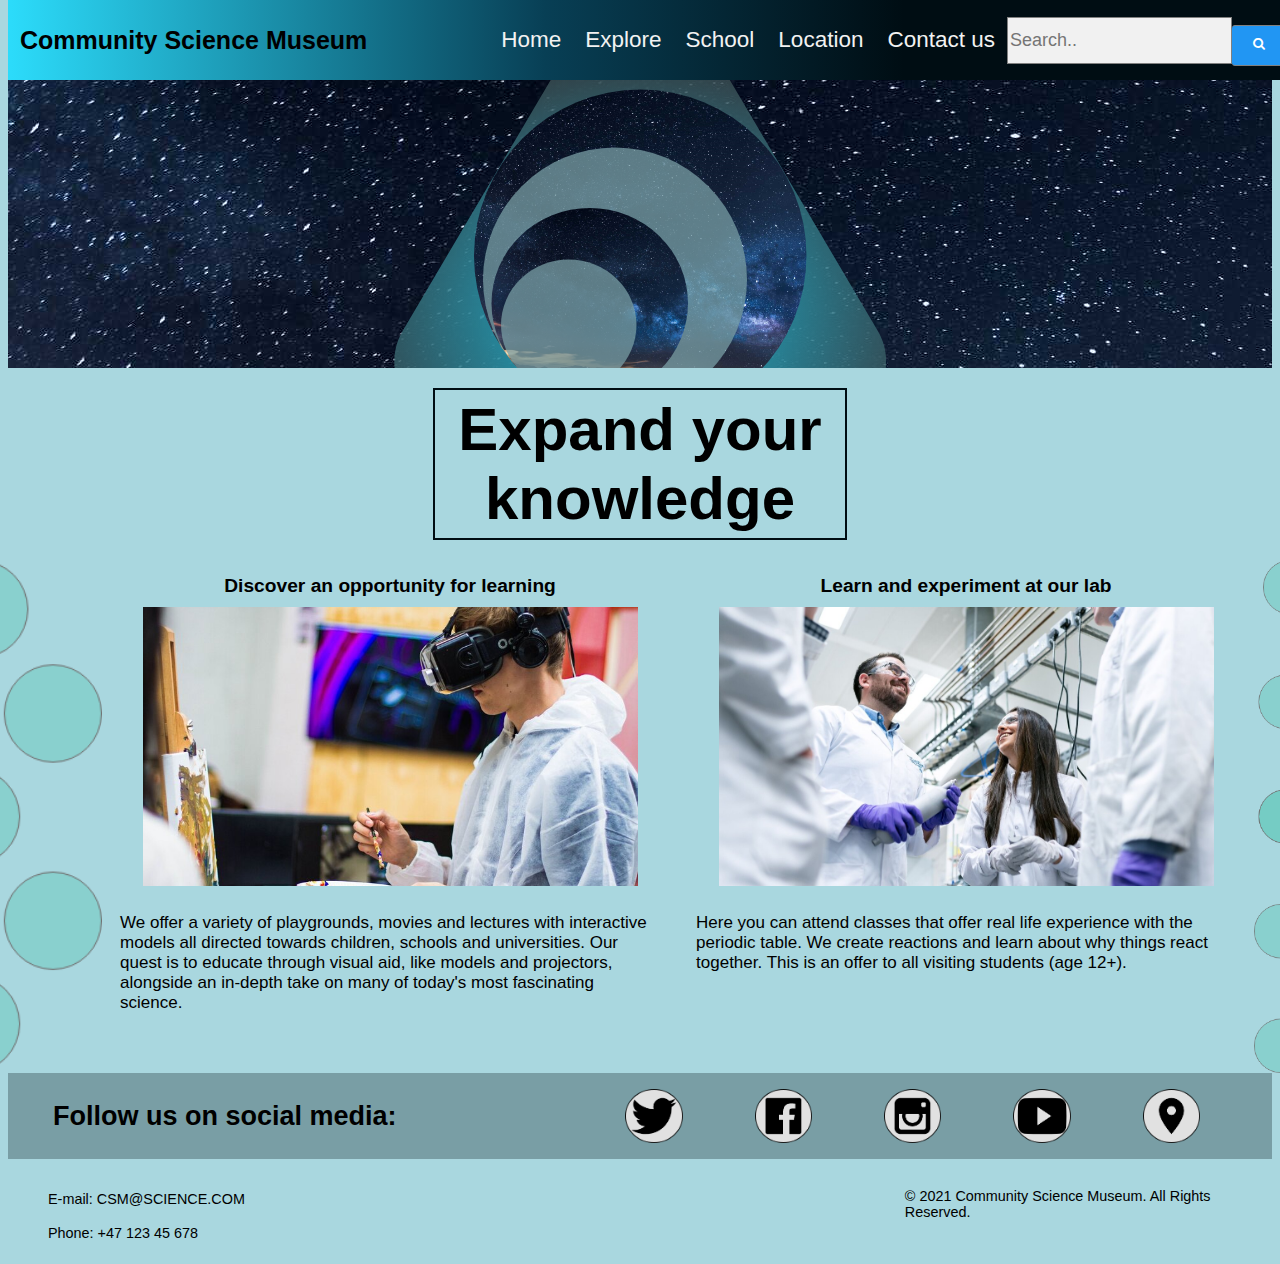
<file: index.html>
<!DOCTYPE html>
  <head>
    <meta charset="UTF-8" />
    <meta http-equiv="X-UA-Compatible" content="IE=edge" />
    <meta name="viewport" content="width=device-width, initial-scale=1.0" />
    <link rel="stylesheet" href="css/styles.css" />
    <link rel="stylesheet" href="fonts/">
    <title>Community Science Museum</title>
    <meta name="viewport" content="width=device-width, initial-scale 1.0">
    <link rel="stylesheet" href="https://cdnjs.cloudflare.com/ajax/libs/font-awesome/4.7.0/css/font-awesome.min.css">
    <!-- Hotjar Tracking Code for https://semester-project-1.netlify.app -->
    <script>
      (function(h,o,t,j,a,r){
      h.hj=h.hj||function(){(h.hj.q=h.hj.q||[]).push(arguments)};
      h._hjSettings={hjid:2720740,hjsv:6};
      a=o.getElementsByTagName('head')[0];
      r=o.createElement('script');r.async=1;
      r.src=t+h._hjSettings.hjid+j+h._hjSettings.hjsv;
      a.appendChild(r);
      })(window,document,'https://static.hotjar.com/c/hotjar-','.js?sv=');
    </script>
  </head>
  <body>
    <nav class="topnav">
      <h1 style="order:1;">Community Science Museum</h1>
      <li><a style="margin-right: 15px; cursor: pointer;">Menu</a>
        <ul id="menu12">
          <li><a href="index.html">Home</a></li>
          <li><a href="explore.html">Explore</a></li>
          <li><a href="school.html">School</a></li>
          <li><a href="location.html">Location</a></li>
          <li><a href="contact.html">Contact us</a></li>
        </ul>
      </li>
      <li id="menu1">
        <ul>
          <li><a href="index.html">Home</a></li>
          <li><a href="explore.html">Explore</a></li>
          <li><a href="school.html">School</a></li>
          <li><a href="location.html">Location</a></li>
          <li><a href="contact.html">Contact us</a></li>
        </ul>
      </li>
      <a style="display: flex; order: 5;"><link rel="stylesheet" href="https://cdnjs.cloudflare.com/ajax/libs/font-awesome/4.7.0/css/font-awesome.min.css">
      <form class="search" action="action_page.php">
        <input type="text" placeholder="Search.." name="search">
        <button type="submit"><i class="fa fa-search"></i></button>
      </form></a>
    </nav>
    <div class="banner">
      <img src="images/logo-star.png" alt="logo">
    </div>
    <div class="flexbox-container">
      <h1 id="generic_h">Expand your knowledge</h1>
    </div>
    <div class="flexbox-container">
      <!-- The <p></p> doens't align when the window is resized. I'm leaving this for later because at the moment I need to "finish" the other 3 pages before I make the code "perfect" -->
        <img id="bobble-kort1" src="images/SocialMedia/bobler-kort.png" alt="dekor, korte bobler">
        <div style="order:2;">
          <h2>Discover an opportunity for learning</h2>
          <a href="school.html"><img class="block" src="images/index/billetto-editorial-334686.jpg" alt="School offer"></a>
          <p>We offer a variety of playgrounds, movies and lectures with interactive models all directed towards children, schools and universities. Our quest is to educate through visual aid, like models and projectors, alongside an in-depth take on many of today's most fascinating science.
          </p>
        </div>
        <div style="order:3;">
          <h2>Learn and experiment at our lab</h2>
          <a href="explore.html"><img class="block" src="images/index/lab.jpg" alt="Lab picture"></a>
          <p>
          Here you can attend classes that offer real life experience with the periodic table. We create reactions and learn about why things react together. This is an offer to all visiting students (age 12+).
          </p>
        </div>
      <img id="bobble-lang1" src="images/SocialMedia/bobler-lang.png" alt="dekor, lange bobler">
    </div>
    <div class="flexbox-sm">
      <li class="socialmedia">
        <h3>Follow us on social media:</h3>
        <ul>
          <a href="https://twitter.com/">
            <img src="images/SocialMedia/twitter.png" alt="Twitter">
          </a>
          <a href="https://facebook.com/">
            <img src="images/SocialMedia/facebook.png" alt="Facebook">
          </a>
          <a href="https://instagram.com/">  
            <img src="images/SocialMedia/instagram.png" alt="Instagram">
          </a>
          <a href="https://youtube.com/">  
            <img src="images/SocialMedia/youtube.png" alt="Youtube">
          </a>
          <a href="location">  
            <img src="images/SocialMedia/location.png" alt="Location">
          </a>
        </ul>
      </li>
    </div>
    <div class="contact">
      <ul>
        <div>
          <li>E-mail: CSM@SCIENCE.COM</li>
          <li>Phone: +47 123 45 678</li>
        </div>
        <p>© 2021 Community Science Museum. All Rights Reserved.</p>
      </ul>
    </div>
    <script>
      document.write(
        '<script src="http://' +
          (location.host || "localhost").split(":")[0] +
          ':35729/livereload.js?snipver=1"></' +
          "script>"
      );
    </script>
  </body>
</html>
</file>
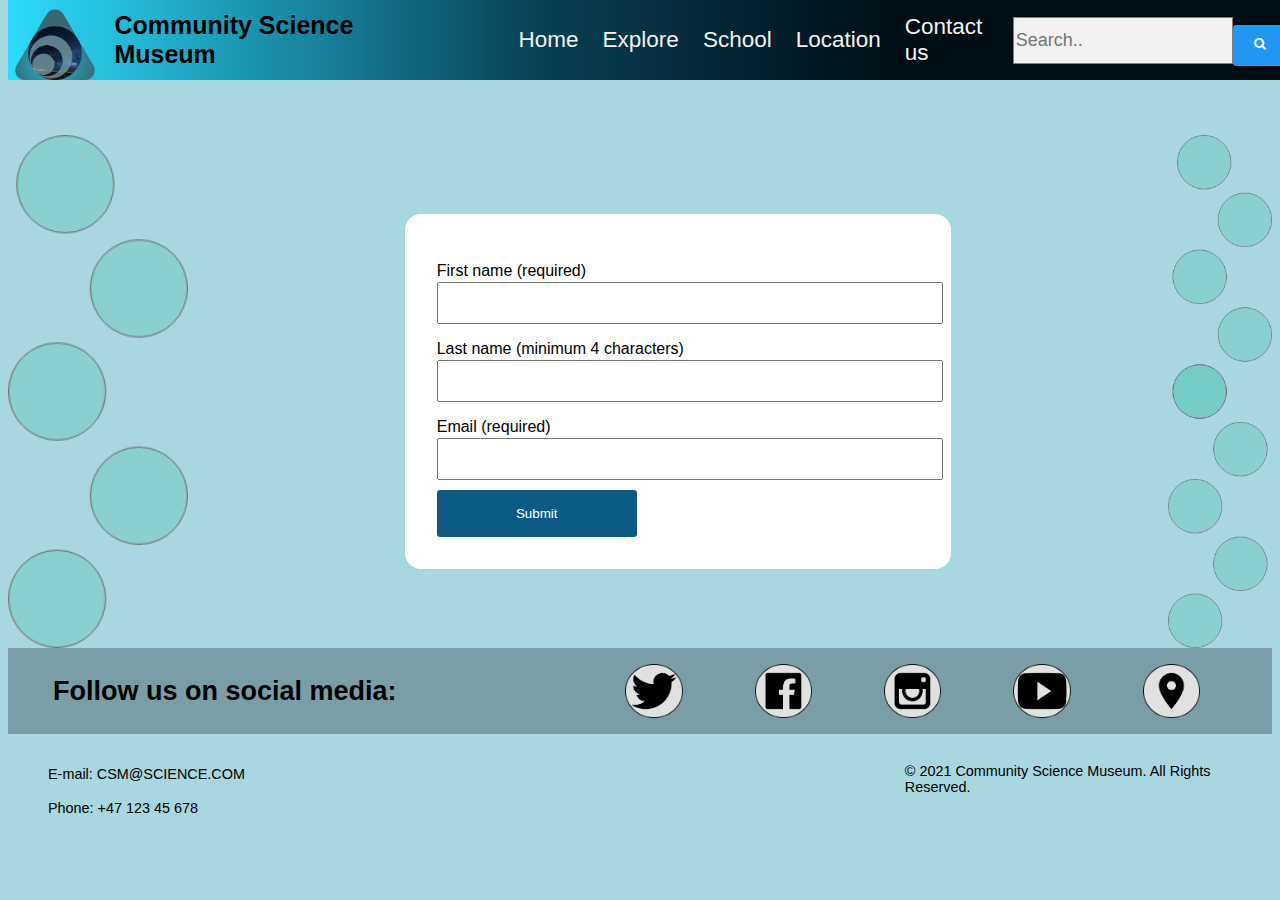
<file: contact.html>
<!DOCTYPE html>
<html lang="en">
  <head>
    <meta charset="UTF-8" />
    <meta http-equiv="X-UA-Compatible" content="IE=edge" />
    <meta name="viewport" content="width=device-width, initial-scale=1.0" />
    <link rel="stylesheet" href="css/styles.css" />
    <link rel="stylesheet" href="fonts/" />
    <title>Community Science Museum</title>
    <!-- Hotjar Tracking Code for https://semester-project-1.netlify.app -->
    <script>
      (function (h, o, t, j, a, r) {
        h.hj =
          h.hj ||
          function () {
            (h.hj.q = h.hj.q || []).push(arguments);
          };
        h._hjSettings = { hjid: 2720740, hjsv: 6 };
        a = o.getElementsByTagName("head")[0];
        r = o.createElement("script");
        r.async = 1;
        r.src = t + h._hjSettings.hjid + j + h._hjSettings.hjsv;
        a.appendChild(r);
      })(window, document, "https://static.hotjar.com/c/hotjar-", ".js?sv=");
    </script>
    <title>Contact us</title>
  </head>

  <body>
    <nav class="topnav">
      <img src="images/logo-star.png" alt="logo" />
      <h1 style="order: 1">Community Science Museum</h1>
      <li>
        <a style="margin-right: 15px; cursor: pointer">Menu</a>
        <ul id="menu12">
          <li><a href="index.html">Home</a></li>
          <li><a href="explore.html">Explore</a></li>
          <li><a href="school.html">School</a></li>
          <li><a href="location.html">Location</a></li>
          <li><a href="contact.html">Contact us</a></li>
        </ul>
      </li>
      <li id="menu1">
        <ul>
          <li><a href="index.html">Home</a></li>
          <li><a href="explore.html">Explore</a></li>
          <li><a href="school.html">School</a></li>
          <li><a href="location.html">Location</a></li>
          <li><a href="contact.html">Contact us</a></li>
        </ul>
      </li>
      <a style="display: flex; order: 5"
        ><link
          rel="stylesheet"
          href="https://cdnjs.cloudflare.com/ajax/libs/font-awesome/4.7.0/css/font-awesome.min.css" />
        <form class="search" action="action_page.php">
          <input type="text" placeholder="Search.." name="search" />
          <button type="submit"><i class="fa fa-search"></i></button></form
      ></a>
    </nav>
    <main class="container">
      <div id="bobble-kort1">
        <img
          src="images/SocialMedia/bobler-kort.png"
          alt="dekor, korte bobler"
        />
      </div>
      <form id="contactForm" style="order: 2">
        <div>
          <label>
            First name (required)
            <input name="firstName" id="firstName" />
          </label>
          <div class="form-error" id="firstNameError">
            Please enter your first name
          </div>
        </div>

        <div>
          <label>
            Last name (minimum 4 characters)
            <input name="lastName" id="lastName" />
          </label>
          <div class="form-error" id="lastNameError">
            Your last name must be at least 4 characters
          </div>
        </div>

        <div>
          <label>
            Email (required)
            <input name="email" id="email" />
          </label>
          <div class="form-error" id="emailError">
            Please enter a valid email address
          </div>
        </div>

        <button>Submit</button>
      </form>
      <div id="bobble-lang1">
        <img
          src="images/SocialMedia/bobler-lang.png"
          alt="dekor, lange bobler"
        />
      </div>
    </main>
    <div class="flexbox-sm">
      <li class="socialmedia">
        <h3>Follow us on social media:</h3>
        <ul>
          <a href="https://twitter.com/">
            <img src="images/SocialMedia/twitter.png" alt="Twitter" />
          </a>
          <a href="https://facebook.com/">
            <img src="images/SocialMedia/facebook.png" alt="Facebook" />
          </a>
          <a href="https://instagram.com/">
            <img src="images/SocialMedia/instagram.png" alt="Instagram" />
          </a>
          <a href="https://youtube.com/">
            <img src="images/SocialMedia/youtube.png" alt="Youtube" />
          </a>
          <a href="location">
            <img src="images/SocialMedia/location.png" alt="Location" />
          </a>
        </ul>
      </li>
    </div>
    <div class="contact">
      <ul>
        <div>
          <li>E-mail: CSM@SCIENCE.COM</li>
          <li>Phone: +47 123 45 678</li>
        </div>
        <p>© 2021 Community Science Museum. All Rights Reserved.</p>
      </ul>
    </div>
    <script src="/js/js.js" type="module"></script>
  </body>
</html>
</file>
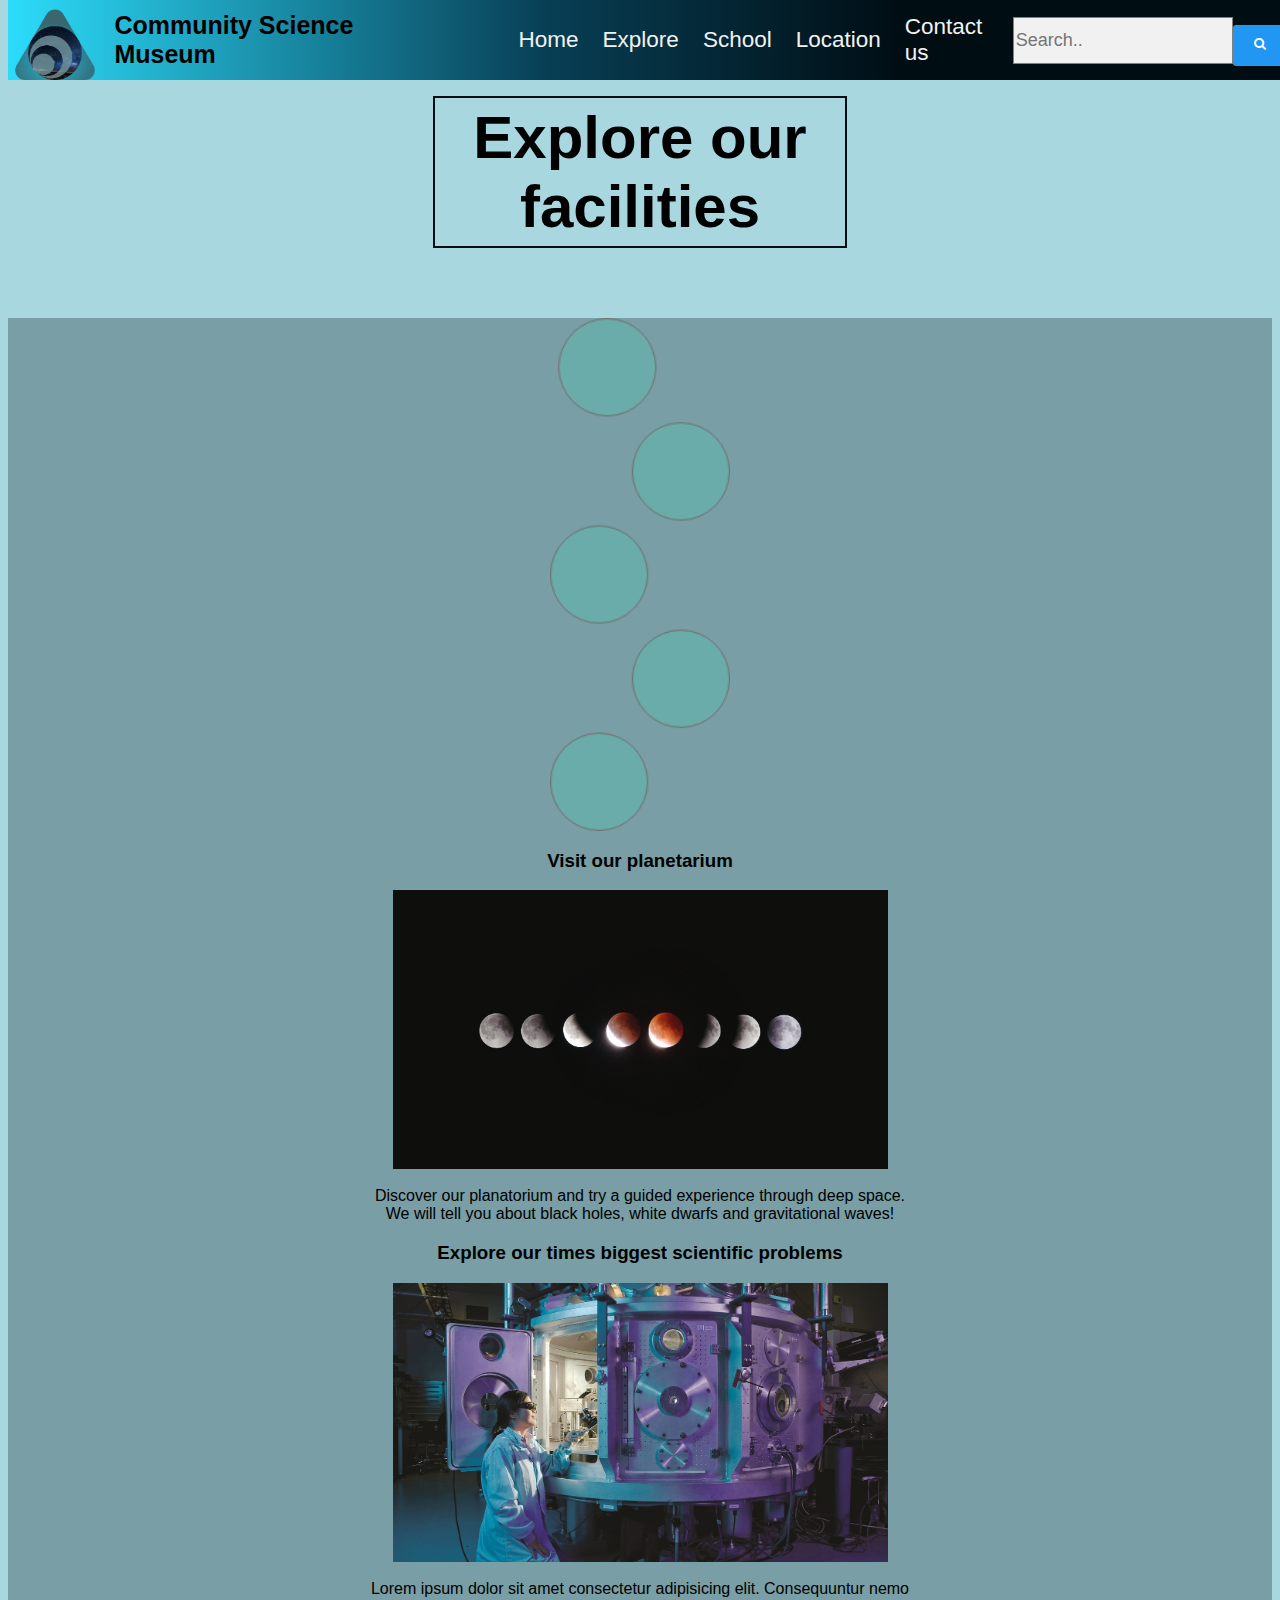
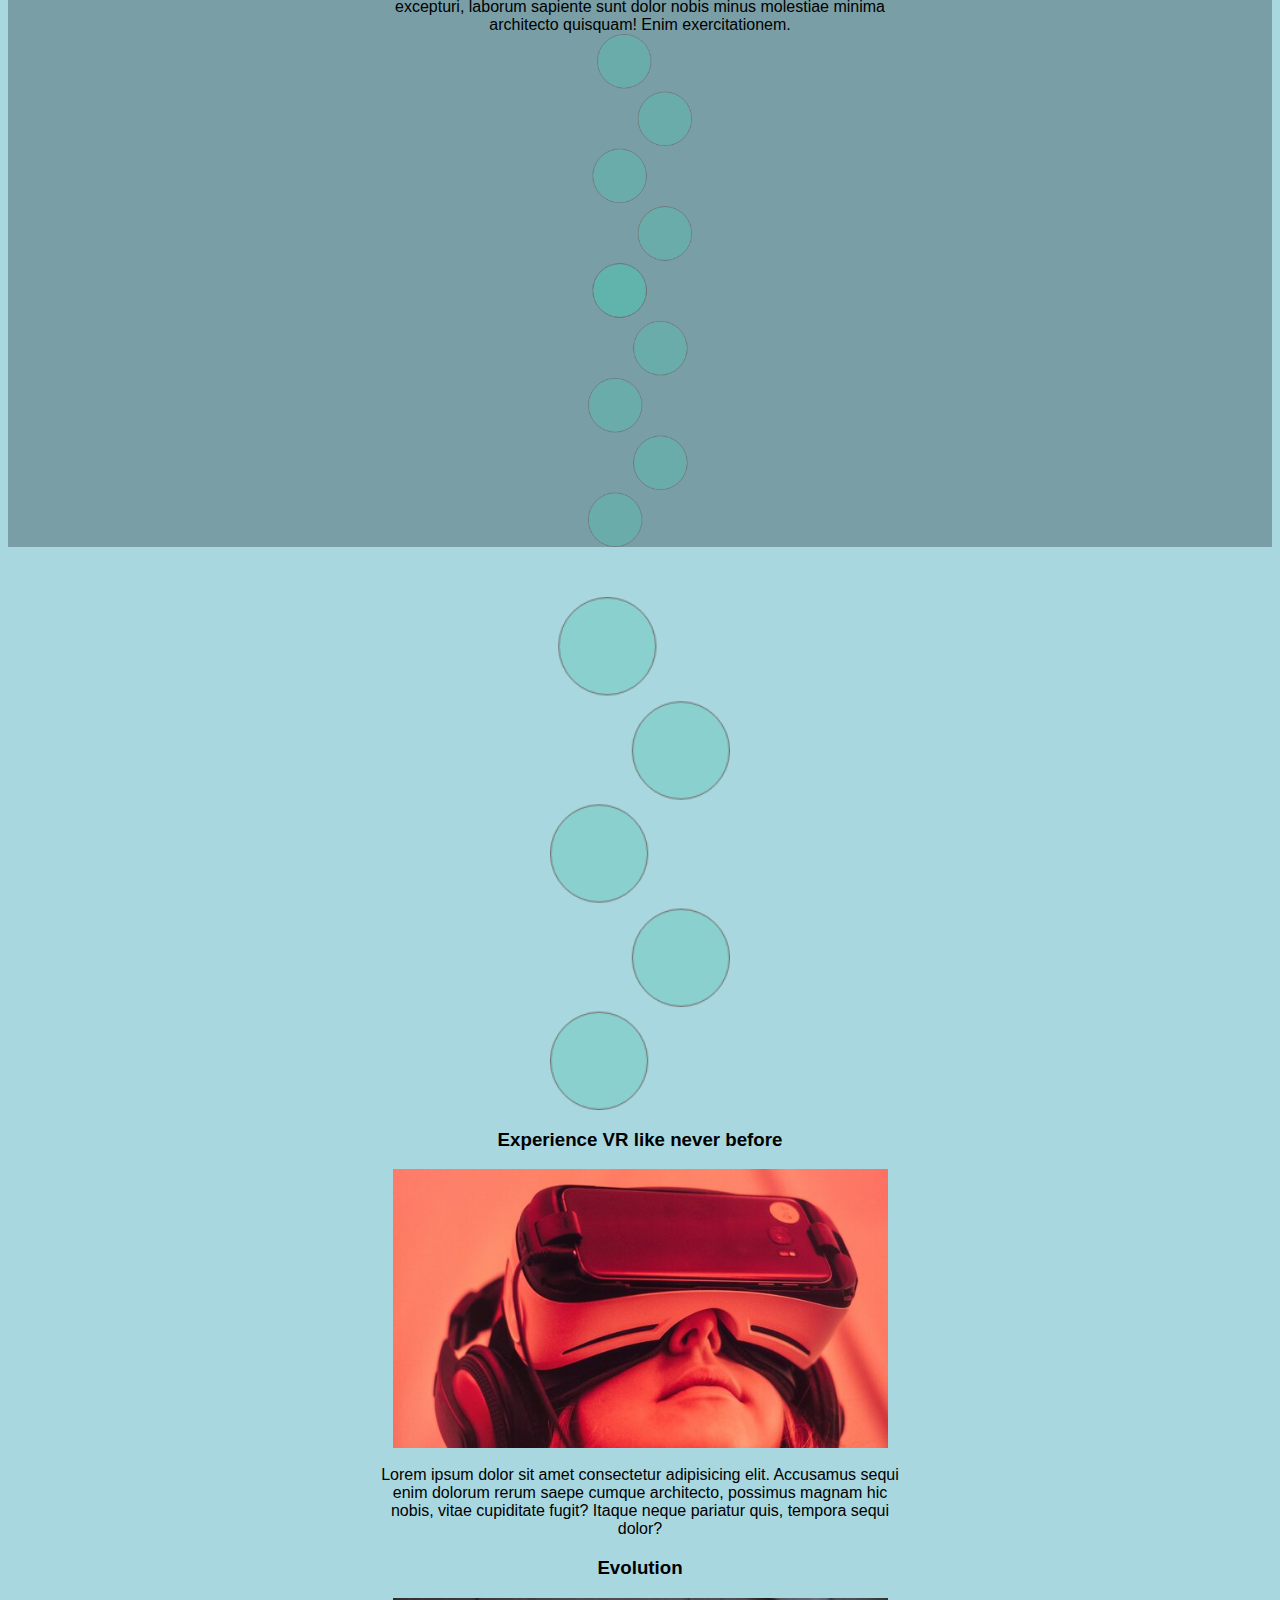
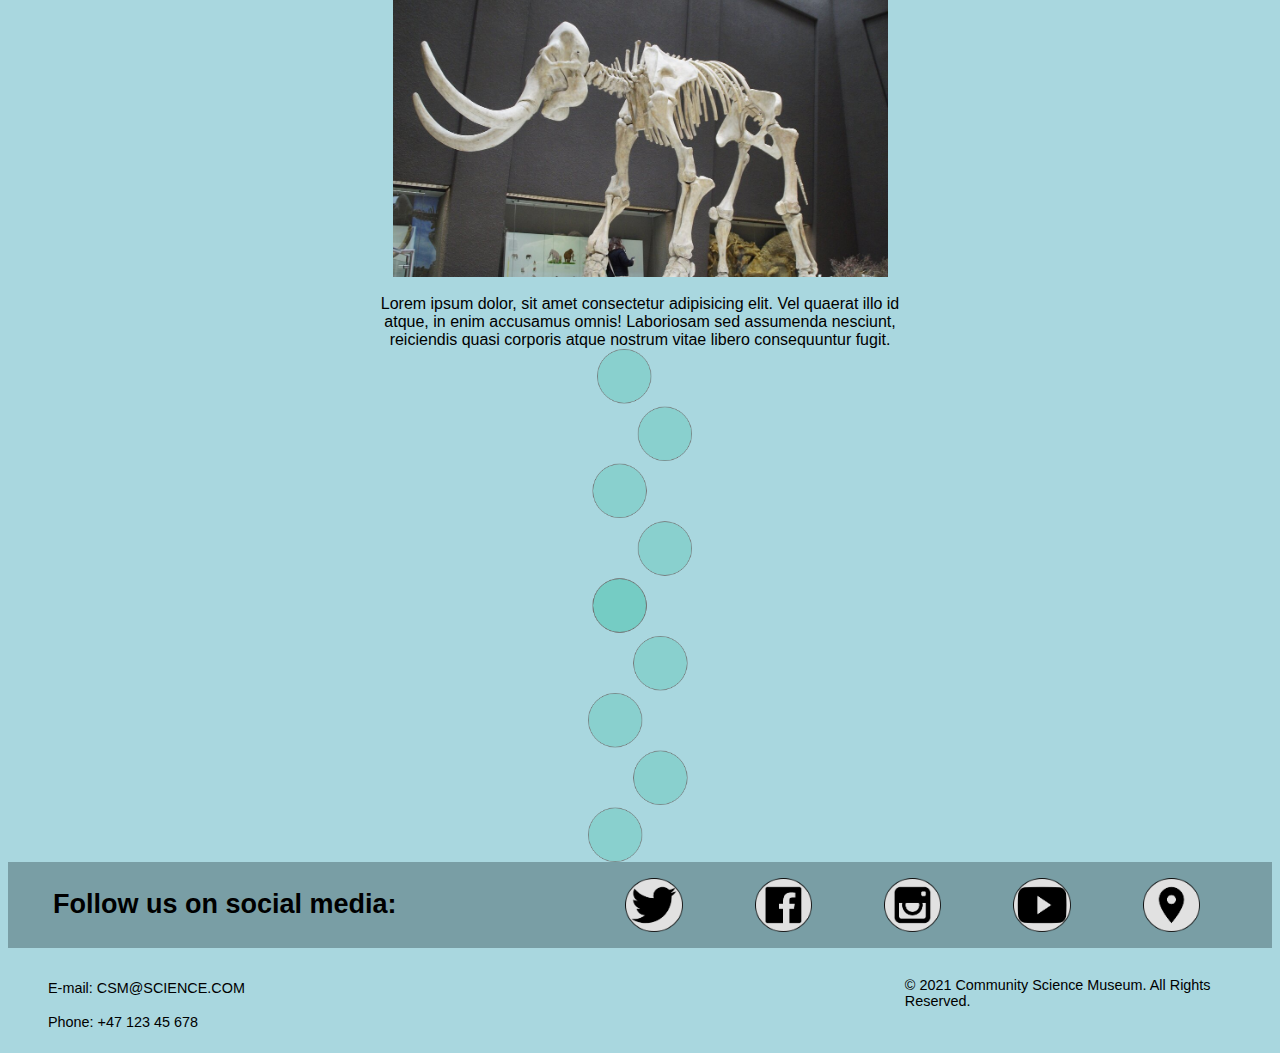
<file: explore.html>
<!DOCTYPE html>
  <head>
    <meta charset="UTF-8" />
    <meta http-equiv="X-UA-Compatible" content="IE=edge" />
    <meta name="viewport" content="width=device-width, initial-scale=1.0" />
<!-- Hotjar Tracking Code for https://semester-project-1.netlify.app -->
<script>
  (function(h,o,t,j,a,r){
      h.hj=h.hj||function(){(h.hj.q=h.hj.q||[]).push(arguments)};
      h._hjSettings={hjid:2720740,hjsv:6};
      a=o.getElementsByTagName('head')[0];
      r=o.createElement('script');r.async=1;
      r.src=t+h._hjSettings.hjid+j+h._hjSettings.hjsv;
      a.appendChild(r);
  })(window,document,'https://static.hotjar.com/c/hotjar-','.js?sv=');
</script>
    <link rel="stylesheet" href="css/styles.css" />
    <link rel="stylesheet" href="fonts/">
    <title>Community Science Museum</title>
  </head>
  <body>
    <nav class="topnav">
      <img src="images/logo-star.png" alt="logo">
      <h1 style="order:1;">Community Science Museum</h1>
      <li><a style="margin-right: 15px; cursor: pointer;">Menu</a>
        <ul id="menu12">
          <li><a href="index.html">Home</a></li>
          <li><a href="explore.html">Explore</a></li>
          <li><a href="school.html">School</a></li>
          <li><a href="location.html">Location</a></li>
          <li><a href="contact.html">Contact us</a></li>
        </ul>
      </li>
      <li id="menu1">
        <ul>
          <li><a href="index.html">Home</a></li>
          <li><a href="explore.html">Explore</a></li>
          <li><a href="school.html">School</a></li>
          <li><a href="location.html">Location</a></li>
          <li><a href="contact.html">Contact us</a></li>
        </ul>
      </li>
      <a style="display: flex; order: 5;"><link rel="stylesheet" href="https://cdnjs.cloudflare.com/ajax/libs/font-awesome/4.7.0/css/font-awesome.min.css">
      <form class="search" action="action_page.php">
        <input type="text" placeholder="Search.." name="search">
        <button type="submit"><i class="fa fa-search"></i></button>
      </form></a>
    </nav>
    <br>
    <div class="flexbox-container" style="justify-content: center;">
      <h1 id="generic_h1">Explore our facilities</h1>
    </div>
    <div class="explore" style="background: #799EA5;">
      <img id="bobble-kort1" src="images/SocialMedia/bobler-kort.png" alt="dekor, korte bobler" style="order: 1;">
      <div style="order: 2;">
        <h3>Visit our planetarium</h3>
        <img class="block" src="images/explore/planets.jpg" alt="space planets">
        <p>
          Discover our planatorium and try a guided experience through deep space. We will tell you about black holes, white dwarfs and gravitational waves! 
        </p>
      </div>
      <div style="order: 3;">
        <h3>Explore our times biggest scientific problems</h3>
        <img class="block" src="images/explore/scientific-2040795_1280.jpg" alt="Si-Fi">
        <p>
          Lorem ipsum dolor sit amet consectetur adipisicing elit. Consequuntur nemo excepturi, laborum sapiente sunt dolor nobis minus molestiae minima architecto quisquam! Enim exercitationem.
        </p>
      </div>
      <img id="bobble-lang1" src="images/SocialMedia/bobler-lang.png" alt="dekor, lange bobler" style="order: 4;">
    </div>
    <div class="explore">
      <img id="bobble-lang1" src="images/SocialMedia/bobler-lang.png" alt="dekor, lange bobler" style="order: 4;">
      <div style="order: 2;">
        <h3>Experience VR like never before</h3>
        <img class="block" src="images/explore/vr.jpg" alt="viritual reality">
        <p>
          Lorem ipsum dolor sit amet consectetur adipisicing elit. Accusamus sequi enim dolorum rerum saepe cumque architecto, possimus magnam hic nobis, vitae cupiditate fugit? Itaque neque pariatur quis, tempora sequi dolor? 
        </p>
      </div>
      <div style="order: 3;">
        <h3>Evolution</h3>
        <img class="block" src="images/explore/mammoth.jpg" alt="mammoth picture">
        <p>
          Lorem ipsum dolor, sit amet consectetur adipisicing elit. Vel quaerat illo id atque, in enim accusamus omnis! Laboriosam sed assumenda nesciunt, reiciendis quasi corporis atque nostrum vitae libero consequuntur fugit.
        </p>
      </div>
      <img id="bobble-kort1" src="images/SocialMedia/bobler-kort.png" alt="dekor, korte bobler" style="order: 1;">
    </div>
    <div class="flexbox-sm">
      <li class="socialmedia">
        <h3>Follow us on social media:</h3>
        <ul>
          <a href="https://twitter.com/">
            <img src="images/SocialMedia/twitter.png" alt="Twitter">
          </a>
          <a href="https://facebook.com/">
            <img src="images/SocialMedia/facebook.png" alt="Facebook">
          </a>
          <a href="https://instagram.com/">  
            <img src="images/SocialMedia/instagram.png" alt="Instagram">
          </a>
          <a href="https://youtube.com/">  
            <img src="images/SocialMedia/youtube.png" alt="Youtube">
          </a>
          <a href="location">  
            <img src="images/SocialMedia/location.png" alt="Location">
          </a>
        </ul>
      </li>
    </div>
    <div class="contact">
      <ul>
        <div>
          <li>E-mail: CSM@SCIENCE.COM</li>
          <li>Phone: +47 123 45 678</li>
        </div>
        <p>© 2021 Community Science Museum. All Rights Reserved.</p>
      </ul>
    </div>
    <script>
      document.write(
        '<script src="http://' +
          (location.host || "localhost").split(":")[0] +
          ':35729/livereload.js?snipver=1"></' +
          "script>"
      );
    </script>
  </body>
</html>
</file>
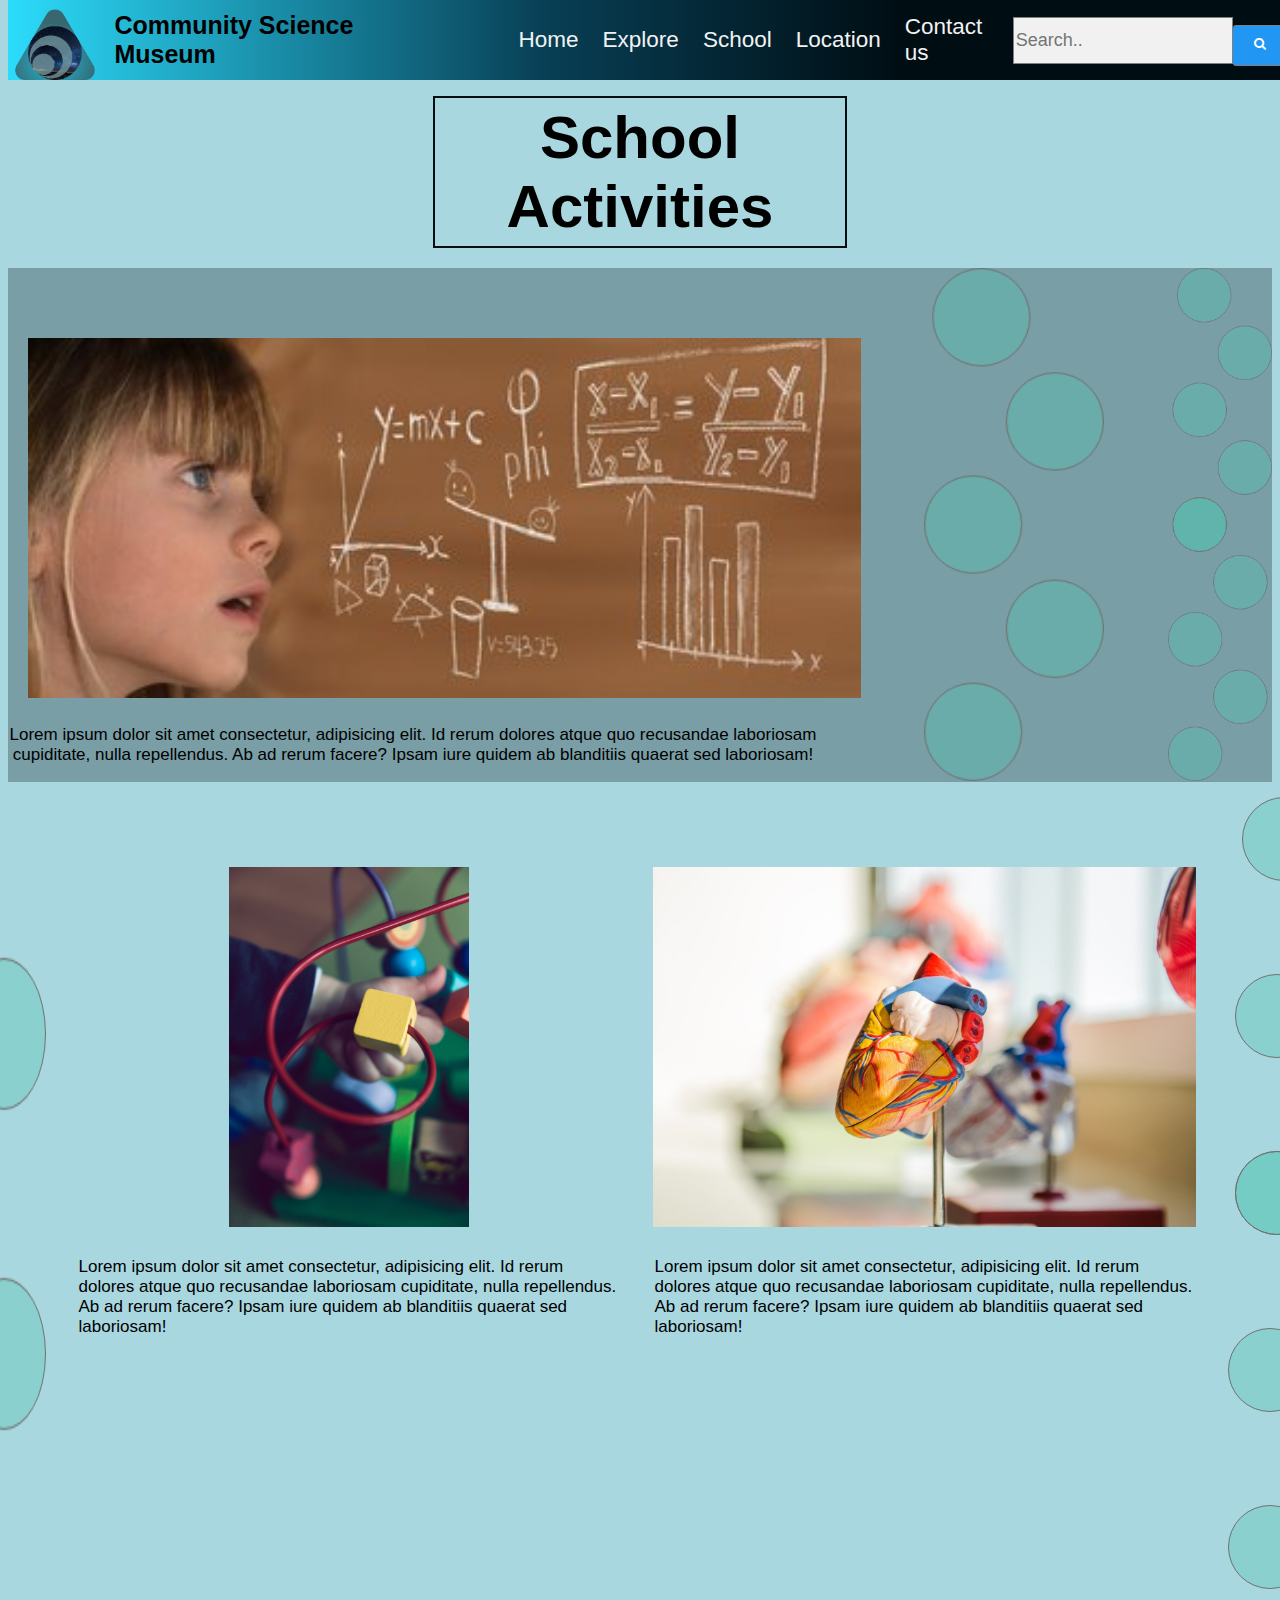
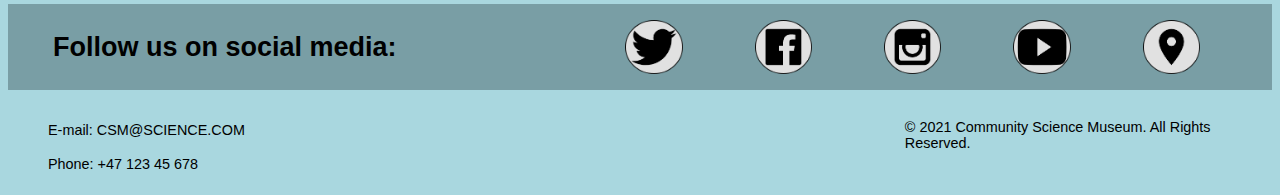
<file: school.html>
<!DOCTYPE html>
  <head>
    <meta charset="UTF-8" />
    <meta http-equiv="X-UA-Compatible" content="IE=edge" />
    <meta name="viewport" content="width=device-width, initial-scale=1.0" />
    <link rel="stylesheet" href="css/styles.css" />
    <link rel="stylesheet" href="fonts/">
    <title>Community Science Museum</title>
    <!-- Hotjar Tracking Code for https://semester-project-1.netlify.app -->
<script>
  (function(h,o,t,j,a,r){
      h.hj=h.hj||function(){(h.hj.q=h.hj.q||[]).push(arguments)};
      h._hjSettings={hjid:2720740,hjsv:6};
      a=o.getElementsByTagName('head')[0];
      r=o.createElement('script');r.async=1;
      r.src=t+h._hjSettings.hjid+j+h._hjSettings.hjsv;
      a.appendChild(r);
  })(window,document,'https://static.hotjar.com/c/hotjar-','.js?sv=');
</script>
  </head>
  <body>
    <nav class="topnav">
      <img src="images/logo-star.png" alt="logo">
      <h1 style="order:1;">Community Science Museum</h1>
      <li><a style="margin-right: 15px; cursor: pointer;">Menu</a>
        <ul id="menu12">
          <li><a href="index.html">Home</a></li>
          <li><a href="explore.html">Explore</a></li>
          <li><a href="school.html">School</a></li>
          <li><a href="location.html">Location</a></li>
          <li><a href="contact.html">Contact us</a></li>
        </ul>
      </li>
      <li id="menu1">
        <ul>
          <li><a href="index.html">Home</a></li>
          <li><a href="explore.html">Explore</a></li>
          <li><a href="school.html">School</a></li>
          <li><a href="location.html">Location</a></li>
          <li><a href="contact.html">Contact us</a></li>
        </ul>
      </li>
      <a style="display: flex; order: 5;"><link rel="stylesheet" href="https://cdnjs.cloudflare.com/ajax/libs/font-awesome/4.7.0/css/font-awesome.min.css">
      <form class="search" action="action_page.php">
        <input type="text" placeholder="Search.." name="search">
        <button type="submit"><i class="fa fa-search"></i></button>
      </form></a>
    </nav>
    <br>
    <div class="flexbox-container" style="justify-content: center;">
      <h1 id="generic_h1">School Activities</h1>
    </div>
    <div class="midrolladd">
      <img id="bobble-kort1" src="images/SocialMedia/bobler-kort.png" alt="dekor, kort bobler">
      <div>
        <img id="midaddpic" src="images/school/learn.jpg" alt="mid roll add">
        <p>Lorem ipsum dolor sit amet consectetur, adipisicing elit. Id rerum dolores atque quo recusandae laboriosam cupiditate, nulla repellendus. Ab ad rerum facere? Ipsam iure quidem ab blanditiis quaerat sed laboriosam!</p>
      </div>
      <img id="bobble-lang1" src="images/SocialMedia/bobler-lang.png" alt="dekor, lange bobler">
    </div>
    <div class="flexbox-container">
      <img class="bobble-kort" src="images/SocialMedia/bobler-kort.png" alt="dekor, kort bobler" style="order: 1;">
      <div class="school" style="order: 2;">
        <img id="midaddpic" src="images/school/markus-spiske-197281.jpg" alt="school invitation">
        <p>Lorem ipsum dolor sit amet consectetur, adipisicing elit. Id rerum dolores atque quo recusandae laboriosam cupiditate, nulla repellendus. Ab ad rerum facere? Ipsam iure quidem ab blanditiis quaerat sed laboriosam!</p>
      </div>
      <div class="school" style="order: 3;">
        <img id="midaddpic" src="images/school/heart.jpg" alt="mid roll add 2">
        <p>Lorem ipsum dolor sit amet consectetur, adipisicing elit. Id rerum dolores atque quo recusandae laboriosam cupiditate, nulla repellendus. Ab ad rerum facere? Ipsam iure quidem ab blanditiis quaerat sed laboriosam!</p>
      </div>
      <img class="bobble-lang" src="images/SocialMedia/bobler-lang.png" alt="dekor, lange bobler" style="order: 4;">
    </div>
    <div class="flexbox-sm">
      <li class="socialmedia">
        <h3>Follow us on social media:</h3>
        <ul>
          <a href="https://twitter.com/">
            <img src="images/SocialMedia/twitter.png" alt="Twitter">
          </a>
          <a href="https://facebook.com/">
            <img src="images/SocialMedia/facebook.png" alt="Facebook">
          </a>
          <a href="https://instagram.com/">  
            <img src="images/SocialMedia/instagram.png" alt="Instagram">
          </a>
          <a href="https://youtube.com/">  
            <img src="images/SocialMedia/youtube.png" alt="Youtube">
          </a>
          <a href="location">  
            <img src="images/SocialMedia/location.png" alt="Location">
          </a>
        </ul>
      </li>
    </div>
    <div class="contact">
      <ul>
        <div>
          <li>E-mail: CSM@SCIENCE.COM</li>
          <li>Phone: +47 123 45 678</li>
        </div>
        <p>© 2021 Community Science Museum. All Rights Reserved.</p>
      </ul>
    </div>
    </div>
    <script>
      document.write(
        '<script src="http://' +
          (location.host || "localhost").split(":")[0] +
          ':35729/livereload.js?snipver=1"></' +
          "script>"
      );
    </script>
  </body>
</html>
</file>
<file: css/styles.css>
* {
  font-family: "Poppins", sans-serif;
  image-rendering: optimizeSpeed;
  display: flexbox;
}

body {
  background-color: #a9d7df;
  color: black;
  list-style: none;
}
#generic_h1 {
  display: flex;
  flex-direction: row;
  justify-content: space-around;
  margin: 20px;
  text-align: center;
  border: #000d13 solid 2px;
  width: 400px;
  margin-top: 70px;
}
#generic_h {
  display: flex;
  flex-direction: row;
  justify-content: space-around;
  margin: 20px;
  text-align: center;
  border: #000d13 solid 2px;
  width: 400px;
}

.topnav {
  display: flex;
  flex-direction: row;
  position: fixed;
  z-index: 10;
  top: 0;
  width: 100%;
  height: 80px;
  overflow: hidden;
  background: linear-gradient(90deg, #2cdcfb 0%, #083f55 42%, #000d13 70%);
}

.topnav h1 {
  display: flex;
  margin: 12px 12px;
  flex-grow: 2;
  order: 1;
  font-size: 25px;
  align-self: center;
}
#menu12 {
  order: 2;
  display: none;
  width: max-content;
  color: white;
  text-decoration: none;
  list-style: none;
}
#menu12 ul {
  display: flex;
  flex-direction: column;
  text-decoration: none;
  list-style: none;
}
#menu1 {
  order: 3;
  display: flex;
}
#menu1 ul {
  display: flex;
  flex-direction: row;
  list-style: none;
  text-decoration: none;
}
.topnav li {
  display: flex;
  color: white;
  font-size: 17px;
  order: 3;
}
.topnav a {
  display: flex;
  order: 5;
  align-self: center;
  display: none;
}
.topnav li ul li a {
  display: flex;
  color: #f2f2f2;
  padding: 12px 12px;
  flex-direction: row;
  text-decoration: none;
  font-size: 2.5vh;
  align-self: center;
  order: 4;
}

.topnav a:hover {
  background-color: #82b4ff;
  color: black;
}

.topnav a.active {
  background-color: #82b4ff;
  columns: white;
}

form.search input[type="text"] {
  box-sizing: border-box;
  padding: 12px 12px;
  padding-left: 2px;
  font-size: 2vh;
  border: 1px solid grey;
  float: left;
  width: 80%;
  background: #f1f1f1;
}

form.search button {
  box-sizing: border-box;
  float: left;
  width: 20%;
  padding-left: 10px;
  padding-bottom: 14px;
  padding-right: 10px;
  padding-top: 10px;
  margin-right: 0;
  background: #2196f3;
  color: white;
  font-size: 1vw;
  border: 1px solid grey;
  border-left: none;
  cursor: pointer;
}

form.search button:hover {
  background: #0b7dda;
}

form.search::after {
  content: "";
  clear: both;
  display: table;
}
/* I tried for many days to get this manu to work as intended, but to no avail. There is a configuration I just don't get it seems. Something to work with in my future projects*/
@media screen and (orientation: portrait) {
  .topnav a {
    display: flex;
    order: 2;
  }
  .topnav li ul {
    visibility: hidden;
    opacity: 0;
    position: absolute;
    transition: all 0.5s ease;
    margin-top: 1rem;
    display: none;
  }
  .topnav li:hover > li,
  li ul {
    visibility: visible;
    opacity: 1;
    display: block;
  }
  .topnav li ul li {
    clear: both;
    width: 100%;
  }
  #menu1 {
    display: none;
  }
}
.banner {
  display: flex;
  width: 100%;
  height: 40vh;
  overflow: hidden;
  justify-content: center;
  background-image: url("../images/index/banner2.jpg");
}

.banner img {
  display: flex;
  align-self: center;
  padding: 0px;
  margin: 0px;
  margin-bottom: 3vh;
}

.flexbox-container {
  display: flex;
  flex-direction: row;
  width: 100%;
  height: auto;
}

.flexbox-container > * {
  display: flex;
  margin: 10px;
  padding: 5px;
  border: none;
  background-color: #a9d7df;
}

.flexbox-container div {
  display: flex;
  flex-direction: column;
  width: inherit;
  align-items: center;
}

.flexbox-container h2 {
  text-decoration: none;
  margin: 0;
  padding: 0;
  display: flex;
  justify-content: center;
  margin-bottom: 10px;
  font-size: 1.5vw;
}

.flexbox-container p {
  display: flex;
  padding: 3px;
  justify-content: center;
  font-size: 17px;
  width: 60vh;
  align-self: center;
}

#bobble-kort1 {
  display: flex;
  height: 57vh;
  object-fit: contain;
  margin: 0px;
  padding: 0px;
  border: none;
  order: 1;
}
#bobble-lang1 {
  display: flex;
  height: 57vh;
  object-fit: contain;
  margin: 0px;
  padding: 0px;
  border: none;
  order: 5;
}

.block {
  height: 31vh;
  width: 55vh;
  align-self: center;
  object-fit: cover;
}

.flexbox-sm {
  display: flex;
  flex-direction: row;
  border: none;
  overflow: hidden;
  background-color: #799ea5;
}

.socialmedia {
  display: flex;
  list-style: none;
  width: 100%;
}
.socialmedia h3 {
  display: inherit;
  order: 1;
  text-decoration: solid;
  font-size: 3vh;
  width: 90vh;
  height: auto;
  align-self: center;
  padding-left: 5vh;
}

.socialmedia ul {
  display: inherit;
  order: 2;
  justify-content: space-evenly;
  width: inherit;
}
.socialmedia img {
  display: inherit;
  height: 6vh;
  width: auto;
  justify-content: space-between;
}
.contact {
  display: flex;
  flex-flow: row;
  justify-content: space-between;
  width: 100%;
  color: black;
}

.contact div {
  display: flex;
  flex-direction: column;
  width: 70%;
}

.contact ul {
  display: flex;
  width: 100%;
  font-size: 1.6vh;
}

.contact li {
  display: flex;
  list-style: none;
  padding-top: 2vh;
}

.contact p {
  display: flex;
  width: 30%;
}

.location {
  display: flex;
  width: 100%;
  height: auto;
  justify-content: space-around;
  margin-top: 2vh;
}
.location div {
  display: flex;
  font-size: 15px;
  align-self: center;
}
.location h2 {
  display: flex;
  flex-direction: row;
  width: auto;
}

.location ul {
  display: flex;
  flex-direction: column;
  border: black solid 2px;
  padding: 20px;
  order: 1;
  margin: 20px;
  margin-top: 40px;
  width: 420px;
  height: 480px;
}
.location li {
  display: flex;
}
.location img {
  display: inherit;
  image-rendering: auto;
  margin-top: 10px;
  width: 400px;
  height: auto;
}

#googlelink {
  display: flex;
  padding-top: 2vh;
  overflow: hidden;
  width: 600px;
  height: 450px;
  align-self: center;
  flex-direction: column;
  font-size: 1.2vh;
}
/*
I can't get this to work, @media. I want to resize the map-link window so that it's responsive.
I've created a box, width and height, so that the window does resize, but it's not the solution I wanted.

@media screen and (max-width: 400px) {
  #googlelink {
    display: inline;
  }
}*/

#boble-location {
  display: flex;
  object-fit: cover;
  margin: 0;
  margin-top: 50px;
  padding: 0;
  height: auto;
  width: 120px;
}

.explore {
  display: flex;
  image-rendering: auto;
  justify-content: space-between;
  margin: 0px;
  padding: 0px;
  margin-top: 1vh;
  flex-direction: row;
}
.explore div {
  display: inherit;
  text-align: center;
  height: auto;
  justify-content: center;
  flex-direction: column;
}

.explore p {
  display: flex;
  margin: 0px;
  margin-top: 2vh;
  width: 60vh;
  align-self: center;
}

.midrolladd {
  display: flex;
  flex-direction: row;
  overflow: hidden;
  justify-content: space-between;
  width: 100%;
  padding: 0px;
  background-color: #799ea5;
}
.midrolladd div {
  display: flex;
  flex-direction: column;
  justify-content: center;
  align-self: center;
}

.midrolladd p {
  display: flex;
  text-align: center;
  width: 90vh;
  font-size: 17px;
}

#midaddpic {
  display: flex;
  width: 100%;
  height: 40vh;
  object-fit: contain;
  margin: 10px;
  margin-top: 70px;
}
.school {
  display: flex;
  flex-direction: row;
  font-size: 17px;
}
.school img {
  display: flex;
  flex-direction: column;
  object-fit: cover;
}

.contactForm {
  display: flex;
  align-items: flex-start;
  flex-direction: column;
  padding: 5px;
  margin: 2px;
}

.form {
  display: flex;
  flex-direction: column;
  padding: 5px;
  margin: 2px;
}

.gender {
  display: flex;
  flex-direction: row;
}
#newsletter {
  display: flex;
  flex-direction: row;
}
  .flexbox-container {
    display: flex;
    flex-direction: row;
    justify-content: center;
    font-size: 30px;
  }
  .explore {
    flex-direction: column;
    margin-top: 50px;
  }

  #bobble-kort {
    display: none;
    visibility: hidden;
  }
  #bobble-lang {
    display: none;
    visibility: hidden;
  }
  .location {
    flex-direction: column-reverse;
  }
  #boble-location {
    display: none;
    visibility: none;
  }
  #googlelink {
    width: 300px;
    height: 225px;
    align-self: start;
    margin-left: 26vw;
  }
  .location-img {
    height: auto;
    width: 225px;
  }
}

* {
  box-sizing: border-box;
}

/* body {
  padding: 20px 40px;
  font-family: sans-serif;
  background: #ebebeb;
} */

.container {
  display: flex;
  margin: 0;
  margin-top: 15vh;
  flex-direction: row;
  justify-content: space-between;
}

#contactForm {
  padding: 2em;
  background: white;
  border-radius: 1rem;
  align-self: center;
  max-width: 760px;
}

input {
  width: 100%;
  margin-top: 2px;
  padding: 10px;
  font-size: 16px;
}

button {
  background: rgb(11, 91, 133);
  border: none;
  width: 200px;
  padding: 1rem;
  color: white;
  margin-top: 10px;
  cursor: pointer;
  border-radius: 0.2rem;
}

label {
  display: block;
  margin-top: 1rem;
}

.form-error {
  display: none;
  color: red;
  font-size: 0.9rem;
  margin-top: 2px;
}

/*
@media tag should go at the end of the .css. This is 'cause otherwise the @media tag rules will be overwritten by the "default" code.
*/
@media screen and (min-width: 320px) and (max-width: 700px) {
  .body {
    display: flex;
    flex-direction: column;
    /* font-size: 200px; */
  }
  img#bobble-lang {
    display: none;
  }
  img#bobble-kort {
    display: none;
  }
  img#bobble-lang1 {
    display: none;
  }
  img#bobble-kort1 {
    display: none;
  }
}
</file>
